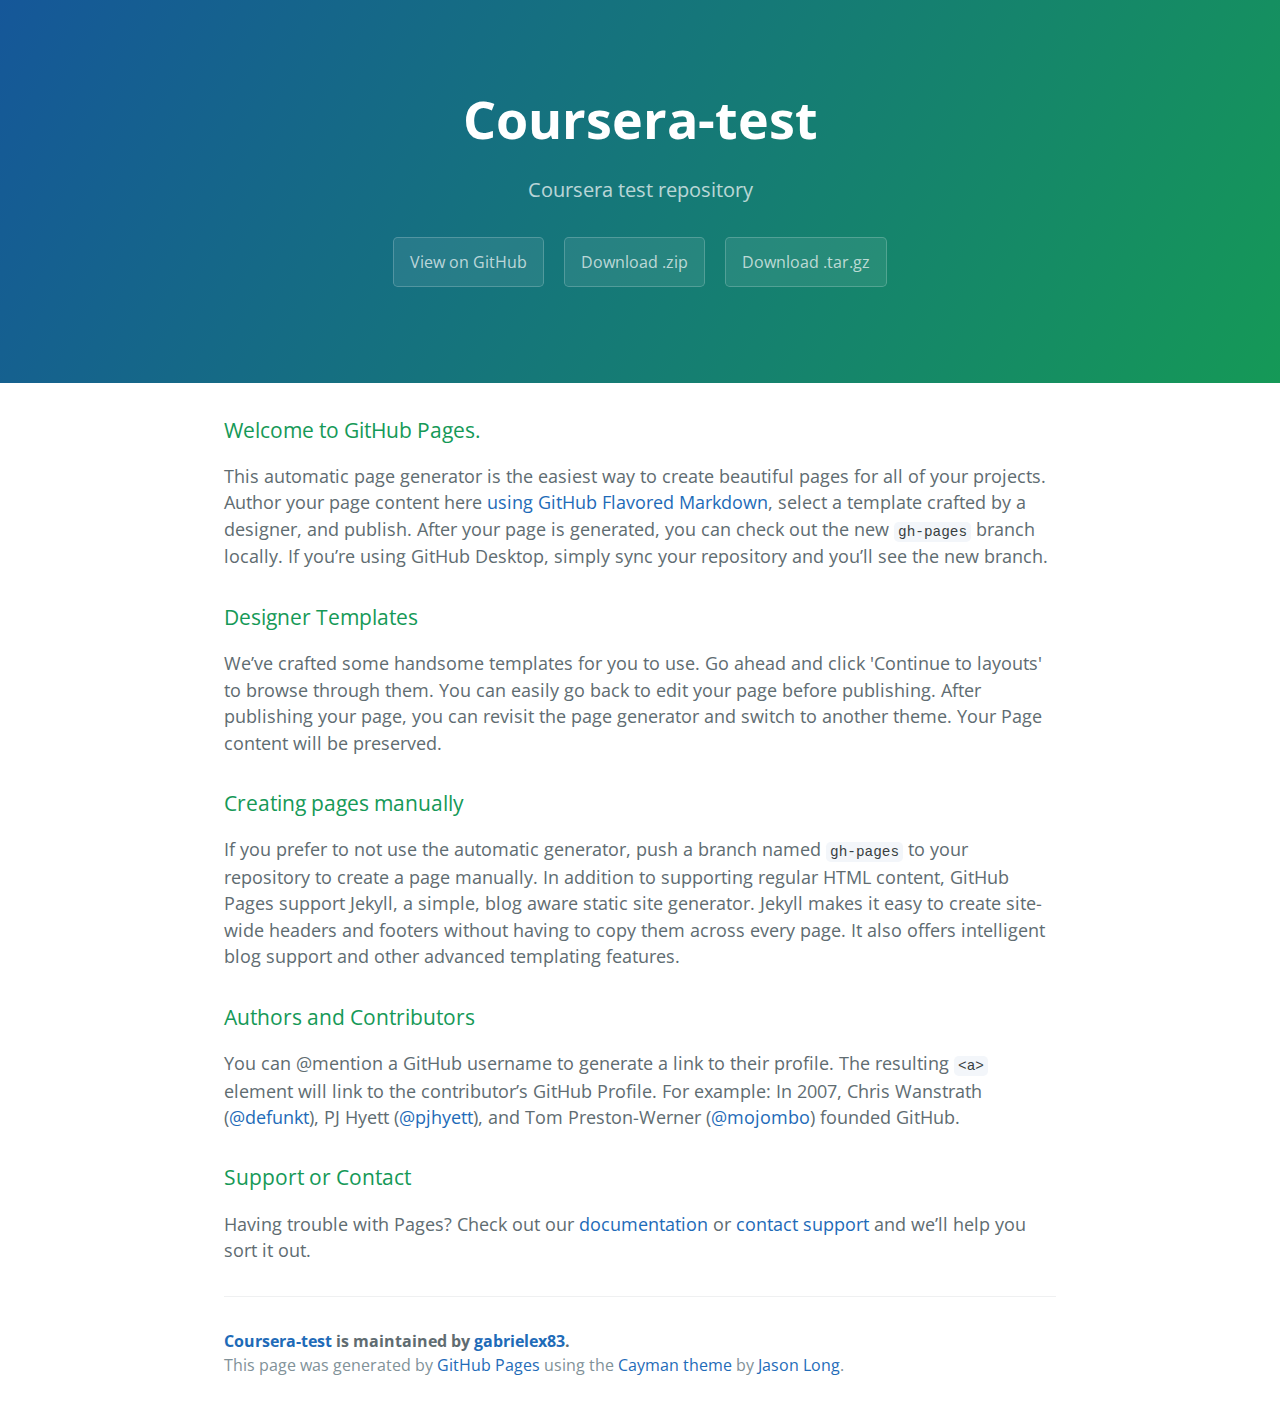
<file: index.html>
<!DOCTYPE html>
<html lang="en-us">
  <head>
    <meta charset="UTF-8">
    <title>Coursera-test by gabrielex83</title>
    <meta name="viewport" content="width=device-width, initial-scale=1">
    <link rel="stylesheet" type="text/css" href="stylesheets/normalize.css" media="screen">
    <link href='https://fonts.googleapis.com/css?family=Open+Sans:400,700' rel='stylesheet' type='text/css'>
    <link rel="stylesheet" type="text/css" href="stylesheets/stylesheet.css" media="screen">
    <link rel="stylesheet" type="text/css" href="stylesheets/github-light.css" media="screen">
  </head>
  <body>
    <section class="page-header">
      <h1 class="project-name">Coursera-test</h1>
      <h2 class="project-tagline">Coursera test repository</h2>
      <a href="https://github.com/gabrielex83/coursera-test" class="btn">View on GitHub</a>
      <a href="https://github.com/gabrielex83/coursera-test/zipball/master" class="btn">Download .zip</a>
      <a href="https://github.com/gabrielex83/coursera-test/tarball/master" class="btn">Download .tar.gz</a>
    </section>

    <section class="main-content">
      <h3>
<a id="welcome-to-github-pages" class="anchor" href="#welcome-to-github-pages" aria-hidden="true"><span aria-hidden="true" class="octicon octicon-link"></span></a>Welcome to GitHub Pages.</h3>

<p>This automatic page generator is the easiest way to create beautiful pages for all of your projects. Author your page content here <a href="https://guides.github.com/features/mastering-markdown/">using GitHub Flavored Markdown</a>, select a template crafted by a designer, and publish. After your page is generated, you can check out the new <code>gh-pages</code> branch locally. If you’re using GitHub Desktop, simply sync your repository and you’ll see the new branch.</p>

<h3>
<a id="designer-templates" class="anchor" href="#designer-templates" aria-hidden="true"><span aria-hidden="true" class="octicon octicon-link"></span></a>Designer Templates</h3>

<p>We’ve crafted some handsome templates for you to use. Go ahead and click 'Continue to layouts' to browse through them. You can easily go back to edit your page before publishing. After publishing your page, you can revisit the page generator and switch to another theme. Your Page content will be preserved.</p>

<h3>
<a id="creating-pages-manually" class="anchor" href="#creating-pages-manually" aria-hidden="true"><span aria-hidden="true" class="octicon octicon-link"></span></a>Creating pages manually</h3>

<p>If you prefer to not use the automatic generator, push a branch named <code>gh-pages</code> to your repository to create a page manually. In addition to supporting regular HTML content, GitHub Pages support Jekyll, a simple, blog aware static site generator. Jekyll makes it easy to create site-wide headers and footers without having to copy them across every page. It also offers intelligent blog support and other advanced templating features.</p>

<h3>
<a id="authors-and-contributors" class="anchor" href="#authors-and-contributors" aria-hidden="true"><span aria-hidden="true" class="octicon octicon-link"></span></a>Authors and Contributors</h3>

<p>You can @mention a GitHub username to generate a link to their profile. The resulting <code>&lt;a&gt;</code> element will link to the contributor’s GitHub Profile. For example: In 2007, Chris Wanstrath (<a href="https://github.com/defunkt" class="user-mention">@defunkt</a>), PJ Hyett (<a href="https://github.com/pjhyett" class="user-mention">@pjhyett</a>), and Tom Preston-Werner (<a href="https://github.com/mojombo" class="user-mention">@mojombo</a>) founded GitHub.</p>

<h3>
<a id="support-or-contact" class="anchor" href="#support-or-contact" aria-hidden="true"><span aria-hidden="true" class="octicon octicon-link"></span></a>Support or Contact</h3>

<p>Having trouble with Pages? Check out our <a href="https://help.github.com/pages">documentation</a> or <a href="https://github.com/contact">contact support</a> and we’ll help you sort it out.</p>

      <footer class="site-footer">
        <span class="site-footer-owner"><a href="https://github.com/gabrielex83/coursera-test">Coursera-test</a> is maintained by <a href="https://github.com/gabrielex83">gabrielex83</a>.</span>

        <span class="site-footer-credits">This page was generated by <a href="https://pages.github.com">GitHub Pages</a> using the <a href="https://github.com/jasonlong/cayman-theme">Cayman theme</a> by <a href="https://twitter.com/jasonlong">Jason Long</a>.</span>
      </footer>

    </section>

  
  </body>
</html>
</file>
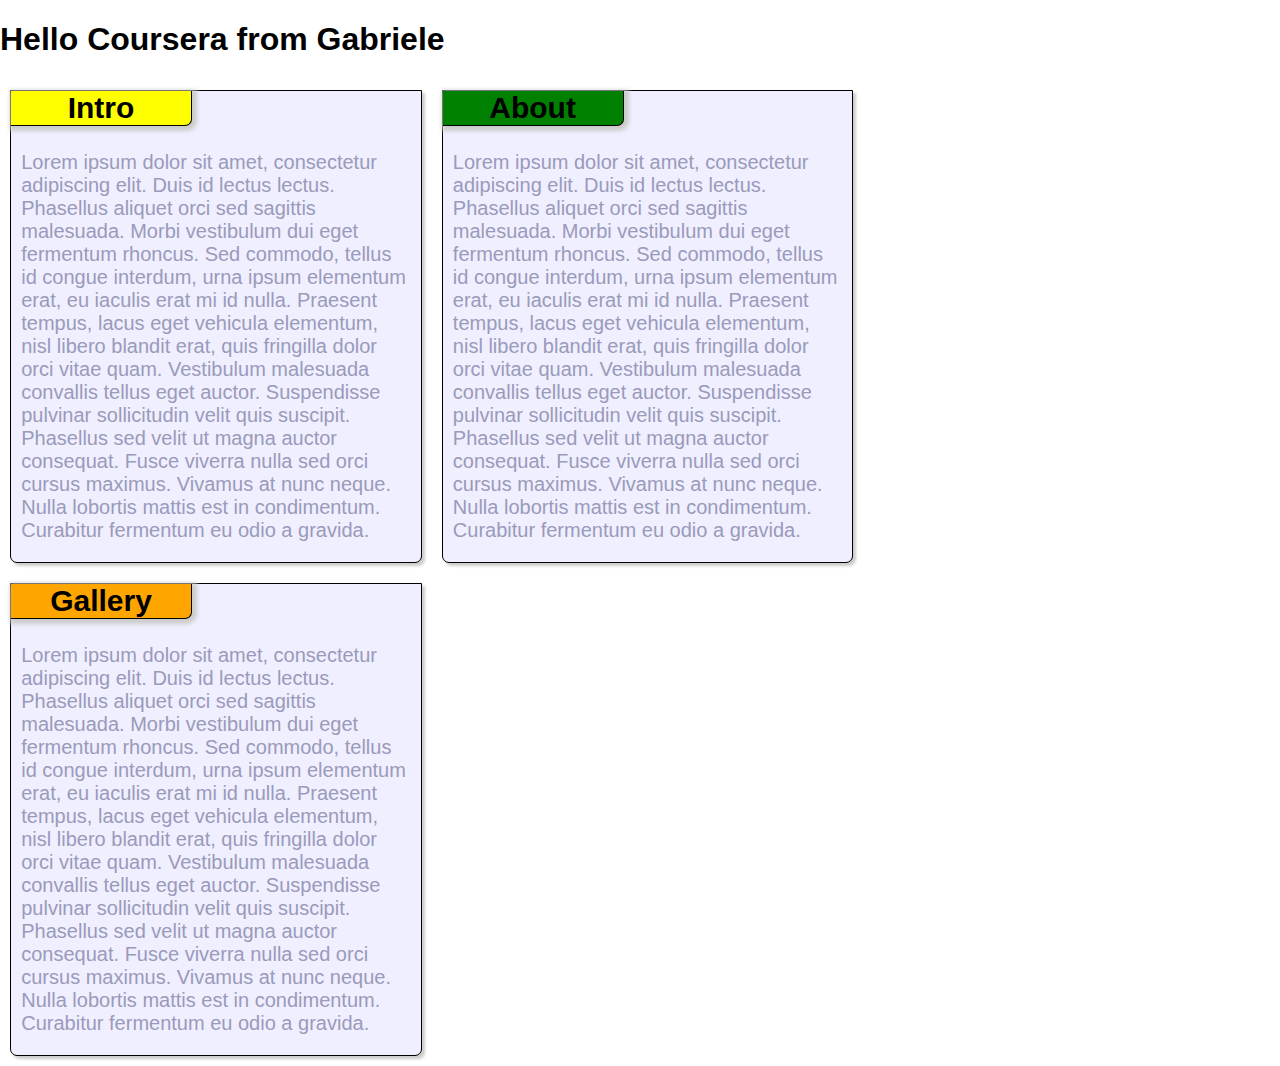
<file: site/index.html>
<!DOCTYPE html>
	<html lang="en">
		<head>
			<meta charset="utf-8">
			<meta name="viewport" content="width=device-width, initial/scale=1">
			<!-- <link rel="stylesheet" href="css/mystyle.css"> -->
			<title>Hello Coursera from Gabriele</title>
			<style>

				

				body {
					font-family: helvetica,verdana, sans-serif;
					margin-left:0px;
					margin-right: 0px;
					}


		/* MOBILE VIEW
			@media (max-width: 767px) {}		
			*?

		/* TABLET VIEW	
			@media (min-width: 768px) and (max-width: 991px) {}
			

			@media (min-width: 992px) {


				h1 {
					color: black;
					font-size: 36px;
					text-align: center;
					text-shadow: 2px 2px 3px #CCCCCC;
					}

				#container {
					padding: 5px;
					width: 960px;
					margin: 20px auto;
				}


				 /* div.col1{
					color: #9A9ABA;
					background-color: #EFEFFF;
					font-size: 20px;
					margin: 0 auto;
					margin-top: 10px;
					border-style: solid;
					border-left-style: solid;
					border-right-style: solid;
					border-width: 1px;
					border-color: black;
					box-shadow: 3px 3px 3px #CCCCCC;
					float: left;
					width: 33.33%;
					} */

				h2 {
					color: black;
					text-align: center;
					font-size: 1.5em;
					font-weight: bold;
					border-width: 1px;
					border-top: 0px;
					border-left: 0px;
					border-style: solid;
					margin-right: 10px%;
					margin-top: 0px;
					border-bottom-right-radius: 7px;
					width: 6em;
					box-shadow: 2px 2px 4px 3px #CCC;
					overflow: hidden;
					}

				p {
					width: 95%;
					margin-right:auto;
					margin-left: auto;
				}	

				.label1 {
					background-color: yellow;
				}	

				.label2 {
					background-color: green;
					}	

				.label3 {
					background-color: orange;
								}

				
				/* per desktop grandi */
				div.col3, div.col1 {
					width: 32%;
					float: left;
					color: #9A9ABA;
					background-color: #EFEFFF;
					font-size: 20px;
					margin: 10px 10px 10px 10px;
					margin-top: 10px;
					border-style: solid;
					border-left-style: solid;
					border-right-style: solid;
					border-width: 1px;
					border-color: black;
					box-shadow: 3px 3px 3px #CCCCCC;
					border-bottom-left-radius: 7px;
					border-bottom-right-radius: 7px;
						
				}

				#gallery {
					width: 95%;
				}


			}
			
			</style>
		</head>
		<body>
			<header>
				<h1> Hello Coursera from Gabriele</h1>
			</header>

			<div id="container">

				<div class="col1">
					<h2 class="label1">Intro</h2>
					<p>Lorem ipsum dolor sit amet, consectetur adipiscing elit. Duis id lectus lectus. Phasellus aliquet orci sed sagittis malesuada. Morbi vestibulum dui eget fermentum rhoncus. Sed commodo, tellus id congue interdum, urna ipsum elementum erat, eu iaculis erat mi id nulla. Praesent tempus, lacus eget vehicula elementum, nisl libero blandit erat, quis fringilla dolor orci vitae quam. Vestibulum malesuada convallis tellus eget auctor. Suspendisse pulvinar sollicitudin velit quis suscipit. Phasellus sed velit ut magna auctor consequat. Fusce viverra nulla sed orci cursus maximus. Vivamus at nunc neque. Nulla lobortis mattis est in condimentum. Curabitur fermentum eu odio a gravida. </p>
				</div>

				<div class="col1">
					<h2 class="label2">About</h2>
					<p>Lorem ipsum dolor sit amet, consectetur adipiscing elit. Duis id lectus lectus. Phasellus aliquet orci sed sagittis malesuada. Morbi vestibulum dui eget fermentum rhoncus. Sed commodo, tellus id congue interdum, urna ipsum elementum erat, eu iaculis erat mi id nulla. Praesent tempus, lacus eget vehicula elementum, nisl libero blandit erat, quis fringilla dolor orci vitae quam. Vestibulum malesuada convallis tellus eget auctor. Suspendisse pulvinar sollicitudin velit quis suscipit. Phasellus sed velit ut magna auctor consequat. Fusce viverra nulla sed orci cursus maximus. Vivamus at nunc neque. Nulla lobortis mattis est in condimentum. Curabitur fermentum eu odio a gravida. </p>
				</div>

				<div class="col3" ">
					<h2 class="label3">Gallery</h2>
					<p>
					Lorem ipsum dolor sit amet, consectetur adipiscing elit. Duis id lectus lectus. Phasellus aliquet orci sed sagittis malesuada. Morbi vestibulum dui eget fermentum rhoncus. Sed commodo, tellus id congue interdum, urna ipsum elementum erat, eu iaculis erat mi id nulla. Praesent tempus, lacus eget vehicula elementum, nisl libero blandit erat, quis fringilla dolor orci vitae quam. Vestibulum malesuada convallis tellus eget auctor. Suspendisse pulvinar sollicitudin velit quis suscipit. Phasellus sed velit ut magna auctor consequat. Fusce viverra nulla sed orci cursus maximus. Vivamus at nunc neque. Nulla lobortis mattis est in condimentum. Curabitur fermentum eu odio a gravida.</p> 
				</div>

			</div>	
		</body>
</html>
</file>
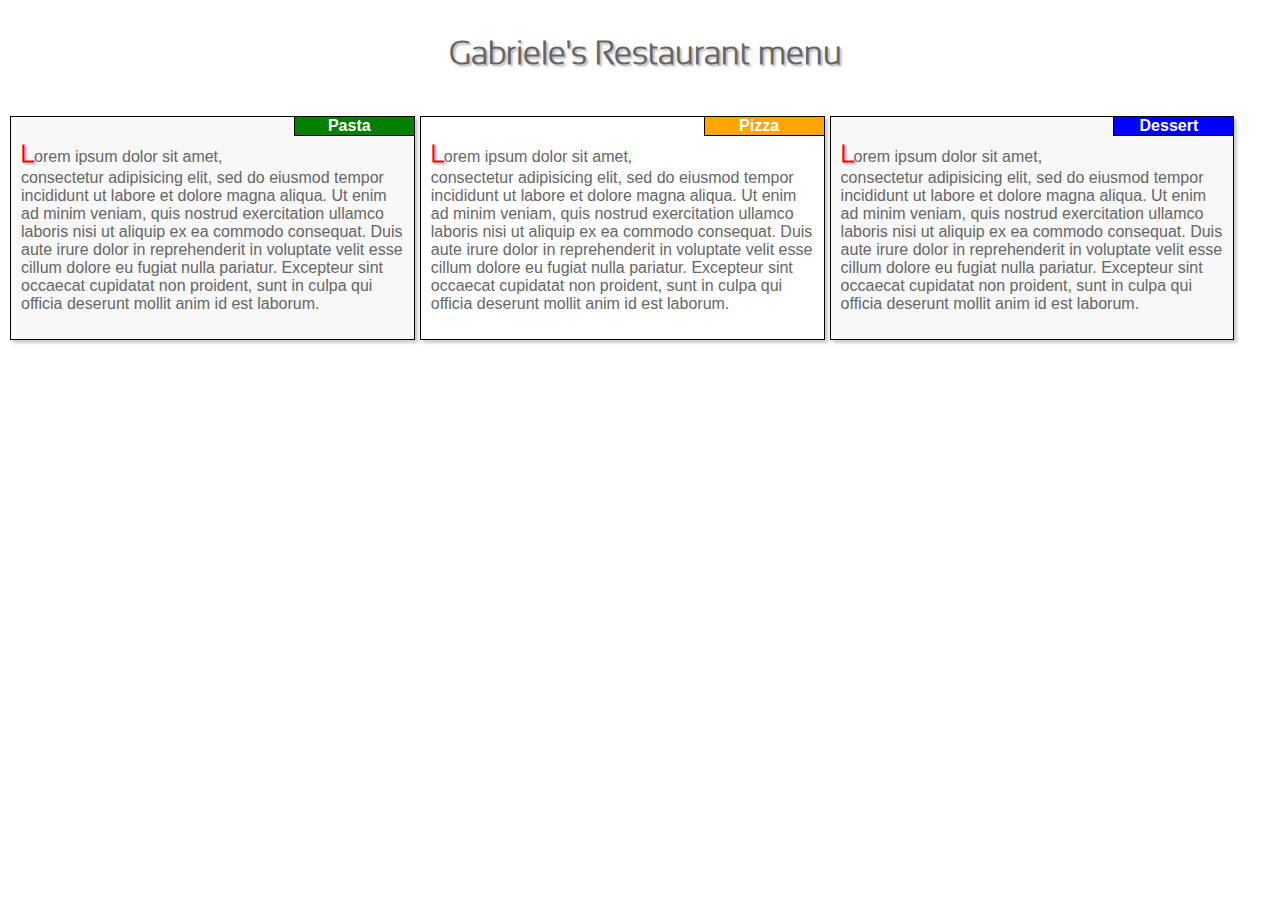
<file: site/module2/index.html>
<!DOCTYPE html>
	<html lang="en">
		<head>
			<meta charset="utf-8">
			<meta name="viewport" content="width=device-width, initial/scale=1">
			<link rel="stylesheet" type="text/css" href="css/mystyle.css"/>
  
  		<title>Assignment 2 by Gabriele Profita</title>
		</head>

	<body >
 		<div id="top"> <h1>Gabriele's Restaurant menu</h1></div>

  		<div id="content">
 
	  		<section class="left left-md left-sm">
	  			<div class="label green">Pasta</div>
	  				<p>Lorem ipsum dolor sit amet, consectetur adipisicing elit, sed do eiusmod
		  			tempor incididunt ut labore et dolore magna aliqua. Ut enim ad minim veniam,
		  			quis nostrud exercitation ullamco laboris nisi ut aliquip ex ea commodo
		  			consequat. Duis aute irure dolor in reprehenderit in voluptate velit esse
		  			cillum dolore eu fugiat nulla pariatur. Excepteur sint occaecat cupidatat non
		  			proident, sunt in culpa qui officia deserunt mollit anim id est laborum.	
	  			</p>
	  		</section>

	  		<section class="middle middle-md middle-sm">
	  			<div class="label orange">Pizza</div>
	  	  			<p>Lorem ipsum dolor sit amet, consectetur adipisicing elit, sed do eiusmod
	  				tempor incididunt ut labore et dolore magna aliqua. Ut enim ad minim veniam,
	  				quis nostrud exercitation ullamco laboris nisi ut aliquip ex ea commodo
	  				consequat. Duis aute irure dolor in reprehenderit in voluptate velit esse
	  				cillum dolore eu fugiat nulla pariatur. Excepteur sint occaecat cupidatat non
	  				proident, sunt in culpa qui officia deserunt mollit anim id est laborum.	
	  				</p>
	  		</section>	

		  	<section class="right right-md right-sm">
		  		<div class="label blue">Dessert</div>
			  		<p>Lorem ipsum dolor sit amet, consectetur adipisicing elit, sed do eiusmod
			  		tempor incididunt ut labore et dolore magna aliqua. Ut enim ad minim veniam,
			  		quis nostrud exercitation ullamco laboris nisi ut aliquip ex ea commodo
			  		consequat. Duis aute irure dolor in reprehenderit in voluptate velit esse
			  		cillum dolore eu fugiat nulla pariatur. Excepteur sint occaecat cupidatat non
			  		proident, sunt in culpa qui officia deserunt mollit anim id est laborum.	
			  		</p>	
		  	</section>

 	 </div>

 </body>
 </html>
</file>
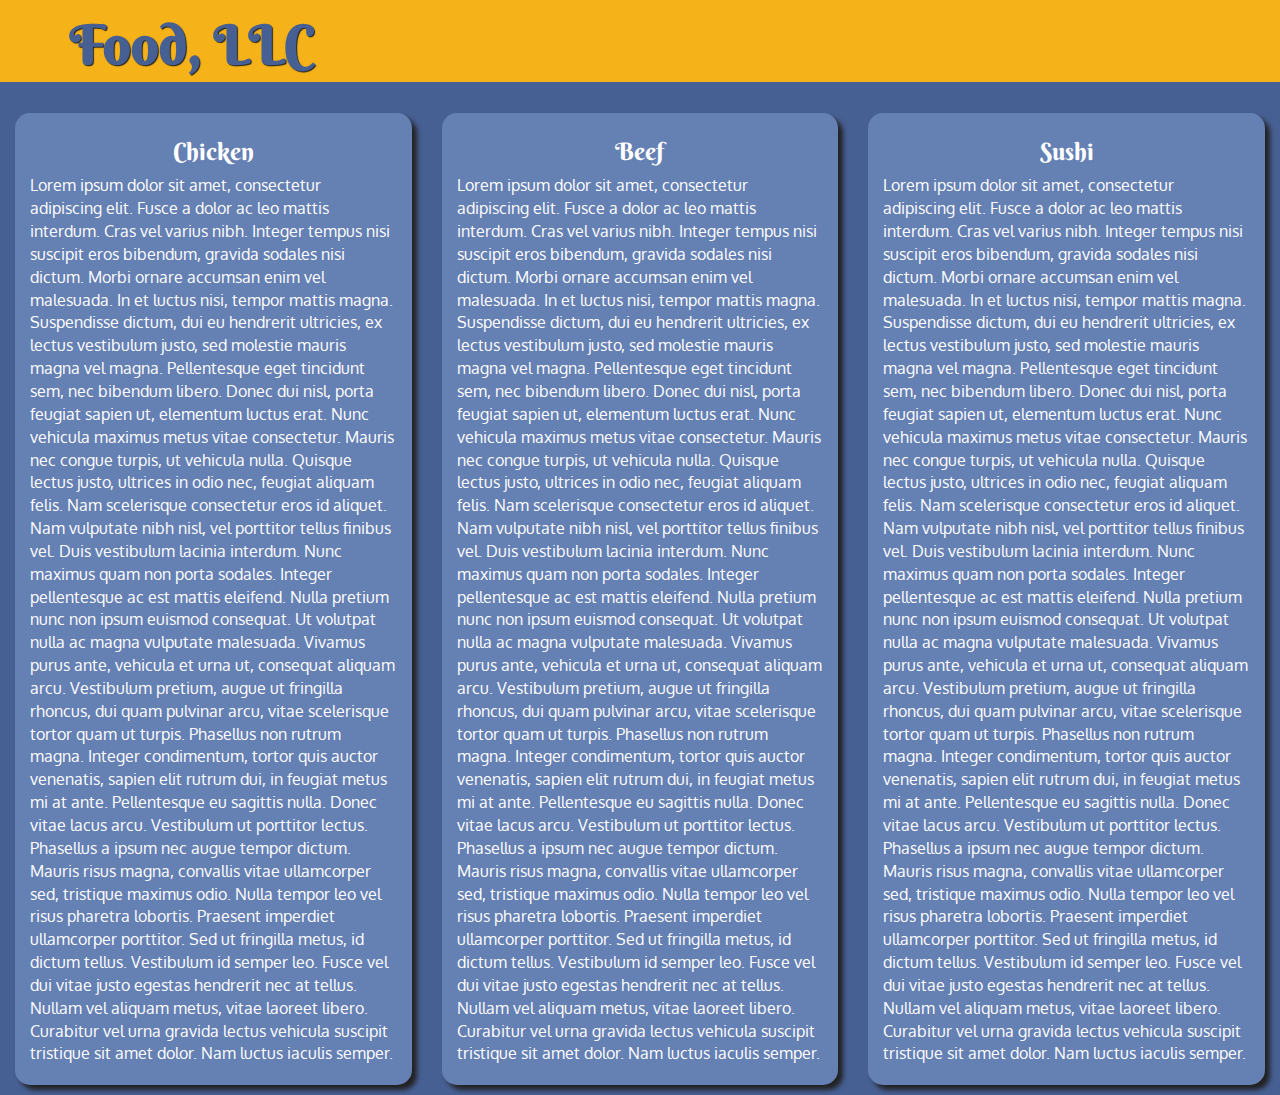
<file: site/module3/index.html>
<!DOCTYPE html>
<html lang="en">
	<head>
		<meta charset="utf-8">
		<meta http-equiv="X-UA-Compatible" content="IE=edge">
		<meta  name="viewport" content="width=device-width, initial-scale=1">
		<link rel="stylesheet" type="text/css" href="css/bootstrap.min.css">
		<link rel="stylesheet" type="text/css" href="css/styles.css">
		<title>Module 3 Assignment - Food, LLC</title>
	</head>
	<body>
		<header>
			<nav id="header-nav" class="navbar navbar-default navbar-fixed-top">
				<div class="container">
					<div class="navbar-header">

						<div class="navbar-brand text-left">
							<a href="index.html"><h1>Food, LLC</h1></a>
						</div>
						<button type="button" class="navbar-toggle collapsed" data-toggle="collapse" data-target="#collapsable-nav" aria-expanded="false">
					       	<span class="sr-only">Toggle navigation</span>
					        <span class="icon-bar"></span>
					        <span class="icon-bar"></span>
					        <span class="icon-bar"></span>
					    </button>
					</div><!--#navbar-header -->

				<div id="collapsable-nav" class="collapse navbar-collapse">
					<ul id="nav-list" class="nav navbar-nav navbar-right visible-xs">
						<li>
							<a href="#chicken">
							<br>Chicken</a>
						</li>
						<li>
							<a href="#beef">
							<br>Beef</a>
						</li>
						<li>
							<a href="#sushi">
							<br>Sushi</a>
						</li>				
					</ul><!--#nav-list -->
				</div><!-- .collapse .navbar-collapse -->
			</div><!-- .container -->
			</nav>
		</header>

	 	<div id="main-content" class="container-fluid">

	 		<h2 class="text-center"> Our Menu </h2>

		 	<div id="food" class="row">
		 		
		 		<section id="chicken" class="col-lg-4 col-md-6 col-sm-12 col-xs-12">
		 			<div id="chicken-tile">
		 			<h3 class="text-center">Chicken</h3>
		 			<p> Lorem ipsum dolor sit amet, consectetur adipiscing elit. Fusce a dolor ac leo mattis interdum. Cras vel varius nibh. Integer tempus nisi suscipit eros bibendum, gravida sodales nisi dictum. Morbi ornare accumsan enim vel malesuada. In et luctus nisi, tempor mattis magna. Suspendisse dictum, dui eu hendrerit ultricies, ex lectus vestibulum justo, sed molestie mauris magna vel magna. Pellentesque eget tincidunt sem, nec bibendum libero. Donec dui nisl, porta feugiat sapien ut, elementum luctus erat. Nunc vehicula maximus metus vitae consectetur. Mauris nec congue turpis, ut vehicula nulla. Quisque lectus justo, ultrices in odio nec, feugiat aliquam felis.

					Nam scelerisque consectetur eros id aliquet. Nam vulputate nibh nisl, vel porttitor tellus finibus vel. Duis vestibulum lacinia interdum. Nunc maximus quam non porta sodales. Integer pellentesque ac est mattis eleifend. Nulla pretium nunc non ipsum euismod consequat. Ut volutpat nulla ac magna vulputate malesuada. Vivamus purus ante, vehicula et urna ut, consequat aliquam arcu. Vestibulum pretium, augue ut fringilla rhoncus, dui quam pulvinar arcu, vitae scelerisque tortor quam ut turpis. Phasellus non rutrum magna. Integer condimentum, tortor quis auctor venenatis, sapien elit rutrum dui, in feugiat metus mi at ante. Pellentesque eu sagittis nulla. Donec vitae lacus arcu. Vestibulum ut porttitor lectus.

					Phasellus a ipsum nec augue tempor dictum. Mauris risus magna, convallis vitae ullamcorper sed, tristique maximus odio. Nulla tempor leo vel risus pharetra lobortis. Praesent imperdiet ullamcorper porttitor. Sed ut fringilla metus, id dictum tellus. Vestibulum id semper leo. Fusce vel dui vitae justo egestas hendrerit nec at tellus. Nullam vel aliquam metus, vitae laoreet libero. Curabitur vel urna gravida lectus vehicula suscipit tristique sit amet dolor. Nam luctus iaculis semper. </p>
		 			</div>
		 		</section>

		 		<section id="beef" class="col-lg-4 col-md-6 col-sm-12 col-xs-12">
		 			<div id="beef-tile">
		 			<h3 class="text-center">Beef</h3>
		 			<p> Lorem ipsum dolor sit amet, consectetur adipiscing elit. Fusce a dolor ac leo mattis interdum. Cras vel varius nibh. Integer tempus nisi suscipit eros bibendum, gravida sodales nisi dictum. Morbi ornare accumsan enim vel malesuada. In et luctus nisi, tempor mattis magna. Suspendisse dictum, dui eu hendrerit ultricies, ex lectus vestibulum justo, sed molestie mauris magna vel magna. Pellentesque eget tincidunt sem, nec bibendum libero. Donec dui nisl, porta feugiat sapien ut, elementum luctus erat. Nunc vehicula maximus metus vitae consectetur. Mauris nec congue turpis, ut vehicula nulla. Quisque lectus justo, ultrices in odio nec, feugiat aliquam felis.

					Nam scelerisque consectetur eros id aliquet. Nam vulputate nibh nisl, vel porttitor tellus finibus vel. Duis vestibulum lacinia interdum. Nunc maximus quam non porta sodales. Integer pellentesque ac est mattis eleifend. Nulla pretium nunc non ipsum euismod consequat. Ut volutpat nulla ac magna vulputate malesuada. Vivamus purus ante, vehicula et urna ut, consequat aliquam arcu. Vestibulum pretium, augue ut fringilla rhoncus, dui quam pulvinar arcu, vitae scelerisque tortor quam ut turpis. Phasellus non rutrum magna. Integer condimentum, tortor quis auctor venenatis, sapien elit rutrum dui, in feugiat metus mi at ante. Pellentesque eu sagittis nulla. Donec vitae lacus arcu. Vestibulum ut porttitor lectus.

					Phasellus a ipsum nec augue tempor dictum. Mauris risus magna, convallis vitae ullamcorper sed, tristique maximus odio. Nulla tempor leo vel risus pharetra lobortis. Praesent imperdiet ullamcorper porttitor. Sed ut fringilla metus, id dictum tellus. Vestibulum id semper leo. Fusce vel dui vitae justo egestas hendrerit nec at tellus. Nullam vel aliquam metus, vitae laoreet libero. Curabitur vel urna gravida lectus vehicula suscipit tristique sit amet dolor. Nam luctus iaculis semper. </p>
		 			</div>
		 		</section>

		 		<section id="sushi" class="col-lg-4 col-md-12 col-sm-12 col-xs-12">
		 			<div id="sushi-tile">
		 			<h3 class="text-center">Sushi</h3>
		 			<p> Lorem ipsum dolor sit amet, consectetur adipiscing elit. Fusce a dolor ac leo mattis interdum. Cras vel varius nibh. Integer tempus nisi suscipit eros bibendum, gravida sodales nisi dictum. Morbi ornare accumsan enim vel malesuada. In et luctus nisi, tempor mattis magna. Suspendisse dictum, dui eu hendrerit ultricies, ex lectus vestibulum justo, sed molestie mauris magna vel magna. Pellentesque eget tincidunt sem, nec bibendum libero. Donec dui nisl, porta feugiat sapien ut, elementum luctus erat. Nunc vehicula maximus metus vitae consectetur. Mauris nec congue turpis, ut vehicula nulla. Quisque lectus justo, ultrices in odio nec, feugiat aliquam felis.

					Nam scelerisque consectetur eros id aliquet. Nam vulputate nibh nisl, vel porttitor tellus finibus vel. Duis vestibulum lacinia interdum. Nunc maximus quam non porta sodales. Integer pellentesque ac est mattis eleifend. Nulla pretium nunc non ipsum euismod consequat. Ut volutpat nulla ac magna vulputate malesuada. Vivamus purus ante, vehicula et urna ut, consequat aliquam arcu. Vestibulum pretium, augue ut fringilla rhoncus, dui quam pulvinar arcu, vitae scelerisque tortor quam ut turpis. Phasellus non rutrum magna. Integer condimentum, tortor quis auctor venenatis, sapien elit rutrum dui, in feugiat metus mi at ante. Pellentesque eu sagittis nulla. Donec vitae lacus arcu. Vestibulum ut porttitor lectus.

					Phasellus a ipsum nec augue tempor dictum. Mauris risus magna, convallis vitae ullamcorper sed, tristique maximus odio. Nulla tempor leo vel risus pharetra lobortis. Praesent imperdiet ullamcorper porttitor. Sed ut fringilla metus, id dictum tellus. Vestibulum id semper leo. Fusce vel dui vitae justo egestas hendrerit nec at tellus. Nullam vel aliquam metus, vitae laoreet libero. Curabitur vel urna gravida lectus vehicula suscipit tristique sit amet dolor. Nam luctus iaculis semper. </p>
		 			</div>
		 		</section>

	 		</div> <!--Food -->


	 	</div><!-- #main-content -->

	 	
		<!-- jQuery for Bootstrap JS plugins -->
		<script src="js/jquery-3.1.1.min.js"></script>
		<script src="js/bootstrap.min.js"></script>
		<script src="js/bootstrap.js"></script>

	</body>
</html>
</file>
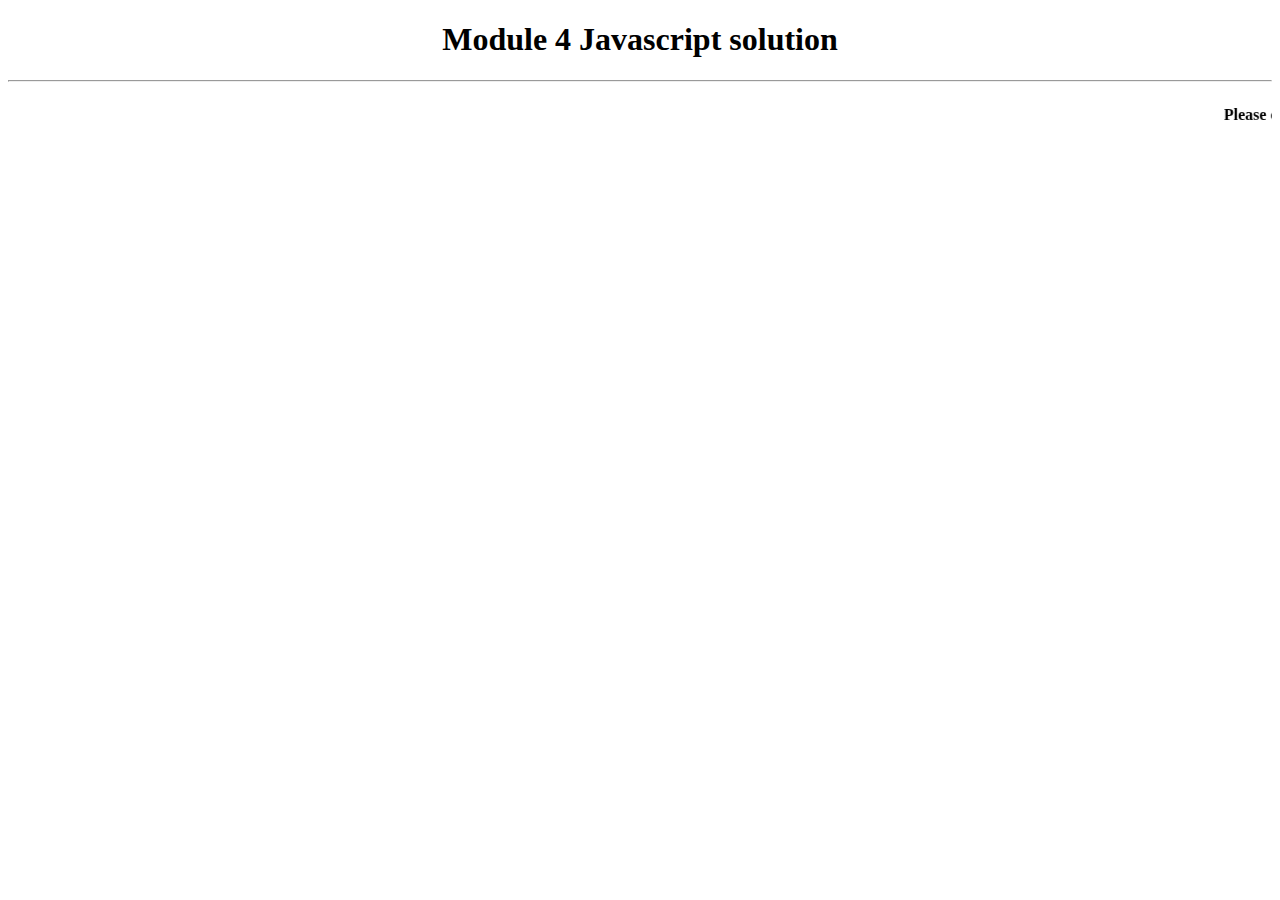
<file: site/module4/index.html>
<!DOCTYPE html>
<html lang="en">
	<head>
		<meta charset="utf-8">
		<script src="js/SpeakHello.js"></script>
		<script src="js/SpeakGoodBye.js"></script>
		<script src="js/script.js"></script>
	
		<title>Module 4</title>
	</head>
	<body>
		<h1 style="text-align: center">Module 4 Javascript solution</h1>
		<hr>

		<marquee><p><b>Please check the Javascript console</b> </p></marquee>


	</body>
</html>
</file>
<file: stylesheets/stylesheet.css>
* {
  box-sizing: border-box; }

body {
  padding: 0;
  margin: 0;
  font-family: "Open Sans", "Helvetica Neue", Helvetica, Arial, sans-serif;
  font-size: 16px;
  line-height: 1.5;
  color: #606c71; }

a {
  color: #1e6bb8;
  text-decoration: none; }
  a:hover {
    text-decoration: underline; }

.btn {
  display: inline-block;
  margin-bottom: 1rem;
  color: rgba(255, 255, 255, 0.7);
  background-color: rgba(255, 255, 255, 0.08);
  border-color: rgba(255, 255, 255, 0.2);
  border-style: solid;
  border-width: 1px;
  border-radius: 0.3rem;
  transition: color 0.2s, background-color 0.2s, border-color 0.2s; }
  .btn + .btn {
    margin-left: 1rem; }

.btn:hover {
  color: rgba(255, 255, 255, 0.8);
  text-decoration: none;
  background-color: rgba(255, 255, 255, 0.2);
  border-color: rgba(255, 255, 255, 0.3); }

@media screen and (min-width: 64em) {
  .btn {
    padding: 0.75rem 1rem; } }

@media screen and (min-width: 42em) and (max-width: 64em) {
  .btn {
    padding: 0.6rem 0.9rem;
    font-size: 0.9rem; } }

@media screen and (max-width: 42em) {
  .btn {
    display: block;
    width: 100%;
    padding: 0.75rem;
    font-size: 0.9rem; }
    .btn + .btn {
      margin-top: 1rem;
      margin-left: 0; } }

.page-header {
  color: #fff;
  text-align: center;
  background-color: #159957;
  background-image: linear-gradient(120deg, #155799, #159957); }

@media screen and (min-width: 64em) {
  .page-header {
    padding: 5rem 6rem; } }

@media screen and (min-width: 42em) and (max-width: 64em) {
  .page-header {
    padding: 3rem 4rem; } }

@media screen and (max-width: 42em) {
  .page-header {
    padding: 2rem 1rem; } }

.project-name {
  margin-top: 0;
  margin-bottom: 0.1rem; }

@media screen and (min-width: 64em) {
  .project-name {
    font-size: 3.25rem; } }

@media screen and (min-width: 42em) and (max-width: 64em) {
  .project-name {
    font-size: 2.25rem; } }

@media screen and (max-width: 42em) {
  .project-name {
    font-size: 1.75rem; } }

.project-tagline {
  margin-bottom: 2rem;
  font-weight: normal;
  opacity: 0.7; }

@media screen and (min-width: 64em) {
  .project-tagline {
    font-size: 1.25rem; } }

@media screen and (min-width: 42em) and (max-width: 64em) {
  .project-tagline {
    font-size: 1.15rem; } }

@media screen and (max-width: 42em) {
  .project-tagline {
    font-size: 1rem; } }

.main-content :first-child {
  margin-top: 0; }
.main-content img {
  max-width: 100%; }
.main-content h1, .main-content h2, .main-content h3, .main-content h4, .main-content h5, .main-content h6 {
  margin-top: 2rem;
  margin-bottom: 1rem;
  font-weight: normal;
  color: #159957; }
.main-content p {
  margin-bottom: 1em; }
.main-content code {
  padding: 2px 4px;
  font-family: Consolas, "Liberation Mono", Menlo, Courier, monospace;
  font-size: 0.9rem;
  color: #383e41;
  background-color: #f3f6fa;
  border-radius: 0.3rem; }
.main-content pre {
  padding: 0.8rem;
  margin-top: 0;
  margin-bottom: 1rem;
  font: 1rem Consolas, "Liberation Mono", Menlo, Courier, monospace;
  color: #567482;
  word-wrap: normal;
  background-color: #f3f6fa;
  border: solid 1px #dce6f0;
  border-radius: 0.3rem; }
  .main-content pre > code {
    padding: 0;
    margin: 0;
    font-size: 0.9rem;
    color: #567482;
    word-break: normal;
    white-space: pre;
    background: transparent;
    border: 0; }
.main-content .highlight {
  margin-bottom: 1rem; }
  .main-content .highlight pre {
    margin-bottom: 0;
    word-break: normal; }
.main-content .highlight pre, .main-content pre {
  padding: 0.8rem;
  overflow: auto;
  font-size: 0.9rem;
  line-height: 1.45;
  border-radius: 0.3rem; }
.main-content pre code, .main-content pre tt {
  display: inline;
  max-width: initial;
  padding: 0;
  margin: 0;
  overflow: initial;
  line-height: inherit;
  word-wrap: normal;
  background-color: transparent;
  border: 0; }
  .main-content pre code:before, .main-content pre code:after, .main-content pre tt:before, .main-content pre tt:after {
    content: normal; }
.main-content ul, .main-content ol {
  margin-top: 0; }
.main-content blockquote {
  padding: 0 1rem;
  margin-left: 0;
  color: #819198;
  border-left: 0.3rem solid #dce6f0; }
  .main-content blockquote > :first-child {
    margin-top: 0; }
  .main-content blockquote > :last-child {
    margin-bottom: 0; }
.main-content table {
  display: block;
  width: 100%;
  overflow: auto;
  word-break: normal;
  word-break: keep-all; }
  .main-content table th {
    font-weight: bold; }
  .main-content table th, .main-content table td {
    padding: 0.5rem 1rem;
    border: 1px solid #e9ebec; }
.main-content dl {
  padding: 0; }
  .main-content dl dt {
    padding: 0;
    margin-top: 1rem;
    font-size: 1rem;
    font-weight: bold; }
  .main-content dl dd {
    padding: 0;
    margin-bottom: 1rem; }
.main-content hr {
  height: 2px;
  padding: 0;
  margin: 1rem 0;
  background-color: #eff0f1;
  border: 0; }

@media screen and (min-width: 64em) {
  .main-content {
    max-width: 64rem;
    padding: 2rem 6rem;
    margin: 0 auto;
    font-size: 1.1rem; } }

@media screen and (min-width: 42em) and (max-width: 64em) {
  .main-content {
    padding: 2rem 4rem;
    font-size: 1.1rem; } }

@media screen and (max-width: 42em) {
  .main-content {
    padding: 2rem 1rem;
    font-size: 1rem; } }

.site-footer {
  padding-top: 2rem;
  margin-top: 2rem;
  border-top: solid 1px #eff0f1; }

.site-footer-owner {
  display: block;
  font-weight: bold; }

.site-footer-credits {
  color: #819198; }

@media screen and (min-width: 64em) {
  .site-footer {
    font-size: 1rem; } }

@media screen and (min-width: 42em) and (max-width: 64em) {
  .site-footer {
    font-size: 1rem; } }

@media screen and (max-width: 42em) {
  .site-footer {
    font-size: 0.9rem; } }
</file>
<file: stylesheets/github-light.css>
/*
The MIT License (MIT)

Copyright (c) 2016 GitHub, Inc.

Permission is hereby granted, free of charge, to any person obtaining a copy
of this software and associated documentation files (the "Software"), to deal
in the Software without restriction, including without limitation the rights
to use, copy, modify, merge, publish, distribute, sublicense, and/or sell
copies of the Software, and to permit persons to whom the Software is
furnished to do so, subject to the following conditions:

The above copyright notice and this permission notice shall be included in all
copies or substantial portions of the Software.

THE SOFTWARE IS PROVIDED "AS IS", WITHOUT WARRANTY OF ANY KIND, EXPRESS OR
IMPLIED, INCLUDING BUT NOT LIMITED TO THE WARRANTIES OF MERCHANTABILITY,
FITNESS FOR A PARTICULAR PURPOSE AND NONINFRINGEMENT. IN NO EVENT SHALL THE
AUTHORS OR COPYRIGHT HOLDERS BE LIABLE FOR ANY CLAIM, DAMAGES OR OTHER
LIABILITY, WHETHER IN AN ACTION OF CONTRACT, TORT OR OTHERWISE, ARISING FROM,
OUT OF OR IN CONNECTION WITH THE SOFTWARE OR THE USE OR OTHER DEALINGS IN THE
SOFTWARE.

*/

.pl-c /* comment */ {
  color: #969896;
}

.pl-c1 /* constant, variable.other.constant, support, meta.property-name, support.constant, support.variable, meta.module-reference, markup.raw, meta.diff.header */,
.pl-s .pl-v /* string variable */ {
  color: #0086b3;
}

.pl-e /* entity */,
.pl-en /* entity.name */ {
  color: #795da3;
}

.pl-smi /* variable.parameter.function, storage.modifier.package, storage.modifier.import, storage.type.java, variable.other */,
.pl-s .pl-s1 /* string source */ {
  color: #333;
}

.pl-ent /* entity.name.tag */ {
  color: #63a35c;
}

.pl-k /* keyword, storage, storage.type */ {
  color: #a71d5d;
}

.pl-s /* string */,
.pl-pds /* punctuation.definition.string, string.regexp.character-class */,
.pl-s .pl-pse .pl-s1 /* string punctuation.section.embedded source */,
.pl-sr /* string.regexp */,
.pl-sr .pl-cce /* string.regexp constant.character.escape */,
.pl-sr .pl-sre /* string.regexp source.ruby.embedded */,
.pl-sr .pl-sra /* string.regexp string.regexp.arbitrary-repitition */ {
  color: #183691;
}

.pl-v /* variable */ {
  color: #ed6a43;
}

.pl-id /* invalid.deprecated */ {
  color: #b52a1d;
}

.pl-ii /* invalid.illegal */ {
  color: #f8f8f8;
  background-color: #b52a1d;
}

.pl-sr .pl-cce /* string.regexp constant.character.escape */ {
  font-weight: bold;
  color: #63a35c;
}

.pl-ml /* markup.list */ {
  color: #693a17;
}

.pl-mh /* markup.heading */,
.pl-mh .pl-en /* markup.heading entity.name */,
.pl-ms /* meta.separator */ {
  font-weight: bold;
  color: #1d3e81;
}

.pl-mq /* markup.quote */ {
  color: #008080;
}

.pl-mi /* markup.italic */ {
  font-style: italic;
  color: #333;
}

.pl-mb /* markup.bold */ {
  font-weight: bold;
  color: #333;
}

.pl-md /* markup.deleted, meta.diff.header.from-file */ {
  color: #bd2c00;
  background-color: #ffecec;
}

.pl-mi1 /* markup.inserted, meta.diff.header.to-file */ {
  color: #55a532;
  background-color: #eaffea;
}

.pl-mdr /* meta.diff.range */ {
  font-weight: bold;
  color: #795da3;
}

.pl-mo /* meta.output */ {
  color: #1d3e81;
}
</file>
<file: site/module2/css/mystyle.css>
/************************************************
Assignment 2 CSS by Gabriele Profita
*************************************************/

* {  box-sizing: border-box; }

body { 
	font-family: "Open Sans", sans-serif;
	color: #666;
	margin-left:0px;
	margin-right: 0px;
 }


@font-face {
    font-family: "myfont";
    src: url(sansation_light.woff);
}

/* GENERAL STRUCTURE */


#top {
	font-family: myfont;
	clear: both;
	align-content: center;
	text-align: center;
	width: 100%;
	margin: 5px;
	padding: 10px;
	margin-bottom: 5px;
	text-shadow: 2px 2px 2px #BBBBBB;
 }

#content { 
	padding: 5px;
	align-content: center;
	margin-right: 5px;
	padding: 5px;
}


.left, .middle, .right {
	margin-bottom: 5px;
	width: 32%;
	border: 1px solid black;
	margin-left: 5px;
	padding: 10px;
	margin-right: 5px;
	float: left;
	box-shadow: 3px 3px 3px #CCCCCC;
}

.left {
	background: #F8F8F8;
	clear: left;
	margin-right: 5px;
}


.middle {
	background-color: #FFFFFF;
	margin-right: 0px;
	margin-left: 0px;
}


.right {
	background: #F8F8F8;
	margin-right: 5px;
	margin-left: 5px;

}

.label { 
	color: white;
	font-weight: bold;
	border-left: 1px solid black;
	border-bottom: 1px solid black;
	text-align: center;
	position: relative;
	float: right;
	padding-right: 10px;
	margin-bottom: 10px ;
	margin-right: -10px;
	width: 120px;
	top: -10px;
	 }


.green {
	background-color: green;
}

.orange {
	background-color: orange;
}

.blue {
	background-color: blue;
}

p::first-letter {
	font-family: myfont;
	font-size: 1.5em;
	color:red;
	font-weight: bold;
	text-shadow: 2px 2px 2px #BBBBBB;
}

/**********************************************
MEDIA QUERIES FOR TABLET AND SMARTPHONE VIEWS
***********************************************/

/* Tablet view for 768 px to 991px  */
@media screen and (min-width: 768px) and (max-width: 991px) {
 
 .left-md {
 	width: 48.9%;
 	float: left;
 	margin-right: 1px;
 }

 .middle-md {
 	width: 48.9%;
 	float: right;
 	margin-left: 1px;
 }

 .right-md {
 	width: 99.5%;
 	margin-right: 5px;
  }

	}
	

/* smartphone view for 767px or less*/
 @media screen and (max-width: 767px) {

	.left-sm {
		width: auto;
		float: none;
			}
	
	.middle-sm {
		width: auto;
		float: none;
		margin-left: 5px;
		margin-right: 5px;
	}
	
	.right-sm {
		width: auto;
		float: none;
	}

}
</file>
<file: site/module3/css/styles.css>
@import url('https://fonts.googleapis.com/css?family=Oxygen');
@import url('https://fonts.googleapis.com/css?family=Berkshire+Swash');

body {
	font-size: 16px;
	color: #fff;
	background-color: #476094;
	font-family:  "Oxygen", sans-serif;
	}

/** HEADER **/
	#header-nav {
		background-color: #F6B319;
		border-radius: 0;
		border: 0;
	}

	.navbar-brand {
		padding-top: 25px;
	}

	.navbar-brand h1 { /*Restaurant name */
		font-family: "Berkshire Swash", cursive;
		color: #476094;
		font-size: 3em;
		font-weight: bold;
		text-shadow: 1px 1px 1px #222;
		margin-top: 0;
		margin-bottom: 0;
		line-height: .75;
		clear: both;
	}

	.navbar-brand a:hover, .navbar-brand a:focus {
		text-decoration: none;
	}


	 #nav-list {
	 	margin-top: 10px;
	 	background-color: #F7E307;
	 }

	 #nav-list a {
	 	color: #476094;
	 	text-align: center;
	 	border-top: 1px solid orange;
	 }

	.navbar-default .navbar-nav .active a{
		background-color: #FFE989; 
	 }

	 #nav-list a:hover {
	 	background-color: #FFE989;
	 }


	 #nav-list a span {
	 	font-size: 1.8em;
	 }

	 .navbar-header button.navbar-toggle, .navbar-header .icon-bar {
	 	border: 1px solid #476094;
	 }

	 .navbar-header button.navbar-toggle {
	 	clear: both;
	 	margin-top: -30px;
	 }

	 /* END HEADER */

	/* HOME PAGE */

	#chicken-tile, #beef-tile, #sushi-tile {
		background-color: #6580B3;
		border: 3px;
		padding: 5px 15px 10px 15px;
		border-radius: 15px;
		box-shadow: 5px 5px 5px #222;
	}

	#food {
		margin-top: 50px;
	}

	h2, h3 {
		font-family: "Berkshire Swash", cursive;
	}


	.col-md-12 {
		margin-top: 25px;
		margin-bottom: 25px;
	}

	.col-xs-12 {
		margin-top: 10px;
		margin-bottom: 10px;
	}


	/* END HOME PAGE */


	/* FOOTER */

	
	/* END FOOTER */

/************* LARGE DEVICES ONLY ********************/
	 @media (min-width: 1200px) {

	 #header-nav {
	 	padding-bottom: 2em;
	 }

	 }

/************* MEDIUM DEVICES ONLY ********************/
	 @media (min-width: 992px) and (max-width: 1199px) {

	 	 #header-nav {
	 	padding-bottom: 2em;
	 }	
	 }


/************* SMALL DEVICES ONLY ********************/
	 @media (min-width: 768px) and (max-width: 991px) {
	 	  
	 	  	 	 #header-nav {
	 	padding-bottom: 2em;
	 }	
	 }


/************* EXTRA SMALL DEVICES ONLY ********************/
@media (max-width: 767px) {

  /* HEADER */
  .navbar-brand {
    padding-top: 10px;
    height: 80px;
  }

  .navbar-brand h1 { /* Restaurant name */
    padding-top: 10px;
    font-size: 5vw; /* 1vw = 1% of viewport width */
  }

  #collapsable-nav a { /* Collapsed nav menu text */
    font-size: 1.2em;
  }

  #collapsable-nav a span { /* Collapsed nav menu glyph */
    font-size: 1em;
    margin-right: 5px;
  }

  /* End Header */

  /* Home Page */

 /* End Home Page */


 /* Footer */

 /* End Footer */

 /* Single category page */


}

/************* SUPER DUPER SMALL DEVICES ONLY ********************/
@media (max-width: 479px) {

	.navbar-brand h1 { /* Restaurant name */
		padding-top: 10px;
	    font-size: 10vw; /* 1vw = 1% of viewport width */
  }
		
		.col-xxs-12 {
			position: relative;
			min-height: 1px;
			padding-right: 15px;
			padding-left: 15px;
			float: left;
			width: 100%;
		}
	 }
</file>
